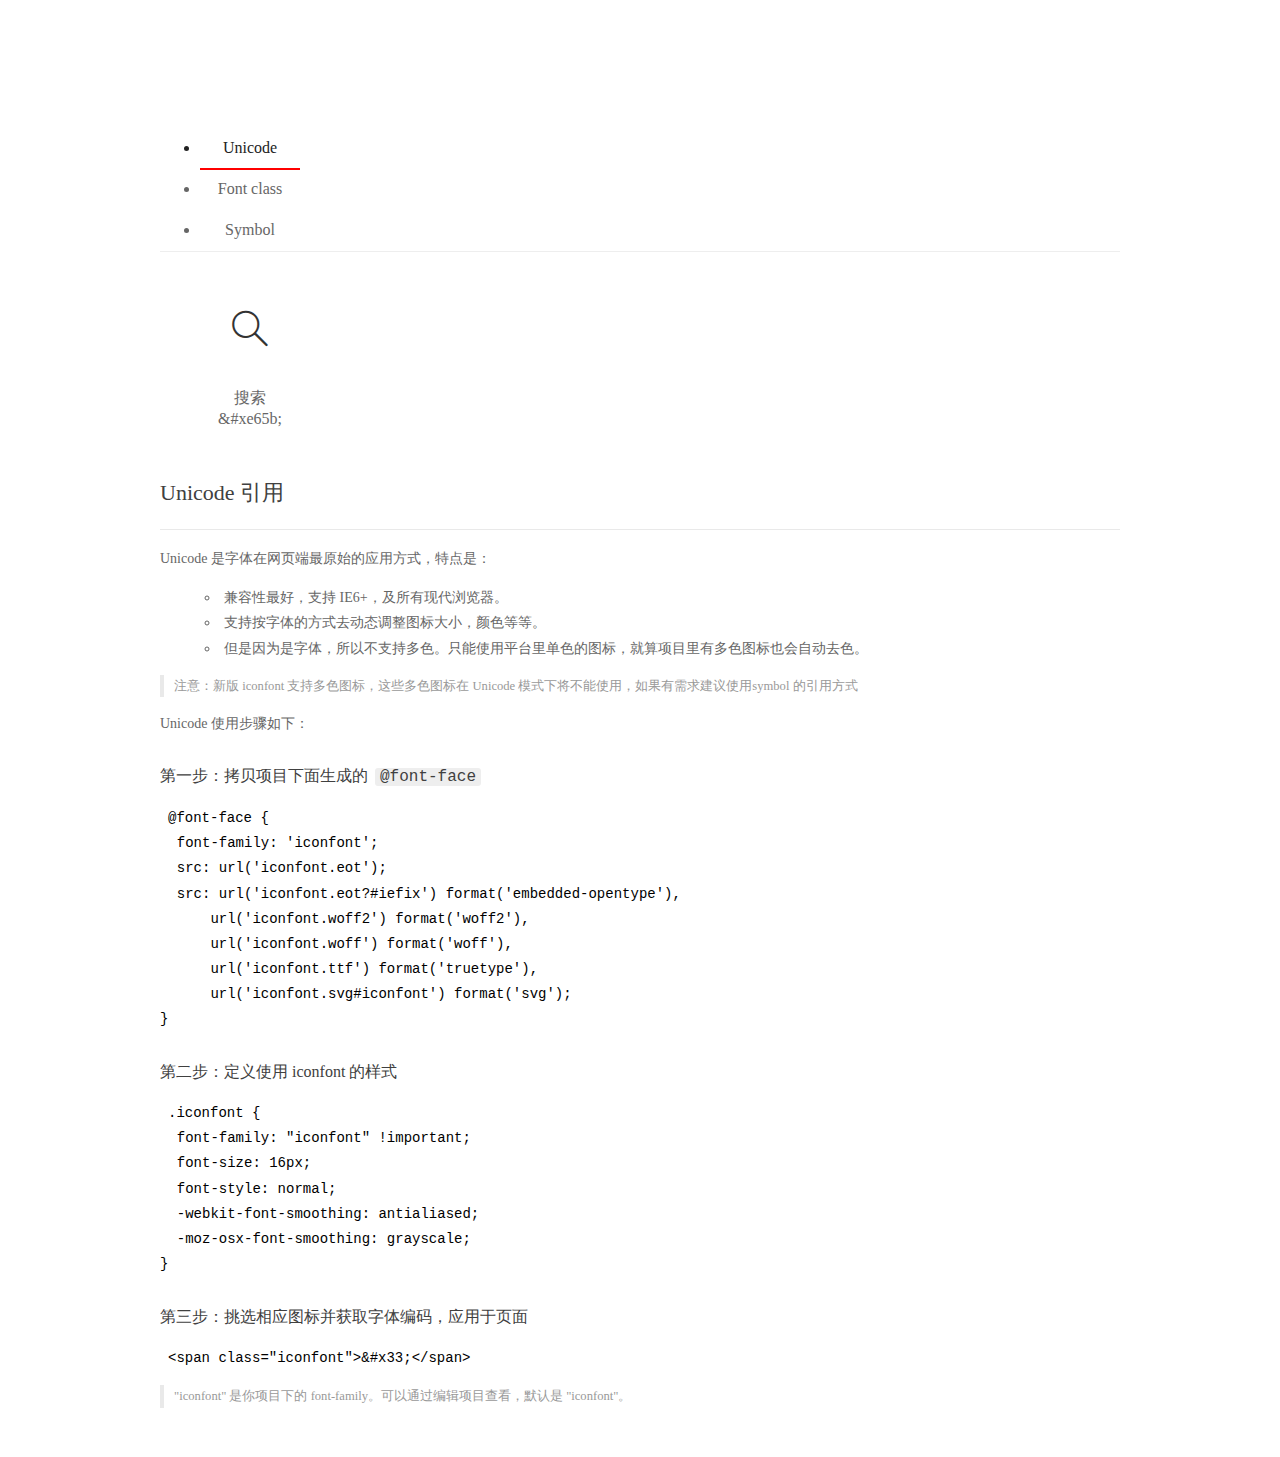
<file: QQWeb/src/main/resources/static/css/downlo123ad/font_vlv921sgb1/demo_index.html>
<!DOCTYPE html>
<html>
<head>
  <meta charset="utf-8"/>
  <title>IconFont Demo</title>
  <link rel="shortcut icon" href="https://gtms04.alicdn.com/tps/i4/TB1_oz6GVXXXXaFXpXXJDFnIXXX-64-64.ico" type="image/x-icon"/>
  <link rel="stylesheet" href="https://g.alicdn.com/thx/cube/1.3.2/cube.min.css">
  <link rel="stylesheet" href="demo.css">
  <link rel="stylesheet" href="iconfont.css">
  <script src="iconfont.js"></script>
  <!-- jQuery -->
  <script src="https://a1.alicdn.com/oss/uploads/2018/12/26/7bfddb60-08e8-11e9-9b04-53e73bb6408b.js"></script>
  <!-- 代码高亮 -->
  <script src="https://a1.alicdn.com/oss/uploads/2018/12/26/a3f714d0-08e6-11e9-8a15-ebf944d7534c.js"></script>
</head>
<body>
  <div class="main">
    <h1 class="logo"><a href="https://www.iconfont.cn/" title="iconfont 首页" target="_blank">&#xe86b;</a></h1>
    <div class="nav-tabs">
      <ul id="tabs" class="dib-box">
        <li class="dib active"><span>Unicode</span></li>
        <li class="dib"><span>Font class</span></li>
        <li class="dib"><span>Symbol</span></li>
      </ul>
      
    </div>
    <div class="tab-container">
      <div class="content unicode" style="display: block;">
          <ul class="icon_lists dib-box">
          
            <li class="dib">
              <span class="icon iconfont">&#xe65b;</span>
                <div class="name">搜索</div>
                <div class="code-name">&amp;#xe65b;</div>
              </li>
          
          </ul>
          <div class="article markdown">
          <h2 id="unicode-">Unicode 引用</h2>
          <hr>

          <p>Unicode 是字体在网页端最原始的应用方式，特点是：</p>
          <ul>
            <li>兼容性最好，支持 IE6+，及所有现代浏览器。</li>
            <li>支持按字体的方式去动态调整图标大小，颜色等等。</li>
            <li>但是因为是字体，所以不支持多色。只能使用平台里单色的图标，就算项目里有多色图标也会自动去色。</li>
          </ul>
          <blockquote>
            <p>注意：新版 iconfont 支持多色图标，这些多色图标在 Unicode 模式下将不能使用，如果有需求建议使用symbol 的引用方式</p>
          </blockquote>
          <p>Unicode 使用步骤如下：</p>
          <h3 id="-font-face">第一步：拷贝项目下面生成的 <code>@font-face</code></h3>
<pre><code class="language-css"
>@font-face {
  font-family: 'iconfont';
  src: url('iconfont.eot');
  src: url('iconfont.eot?#iefix') format('embedded-opentype'),
      url('iconfont.woff2') format('woff2'),
      url('iconfont.woff') format('woff'),
      url('iconfont.ttf') format('truetype'),
      url('iconfont.svg#iconfont') format('svg');
}
</code></pre>
          <h3 id="-iconfont-">第二步：定义使用 iconfont 的样式</h3>
<pre><code class="language-css"
>.iconfont {
  font-family: "iconfont" !important;
  font-size: 16px;
  font-style: normal;
  -webkit-font-smoothing: antialiased;
  -moz-osx-font-smoothing: grayscale;
}
</code></pre>
          <h3 id="-">第三步：挑选相应图标并获取字体编码，应用于页面</h3>
<pre>
<code class="language-html"
>&lt;span class="iconfont"&gt;&amp;#x33;&lt;/span&gt;
</code></pre>
          <blockquote>
            <p>"iconfont" 是你项目下的 font-family。可以通过编辑项目查看，默认是 "iconfont"。</p>
          </blockquote>
          </div>
      </div>
      <div class="content font-class">
        <ul class="icon_lists dib-box">
          
          <li class="dib">
            <span class="icon iconfont icon-sousuo"></span>
            <div class="name">
              搜索
            </div>
            <div class="code-name">.icon-sousuo
            </div>
          </li>
          
        </ul>
        <div class="article markdown">
        <h2 id="font-class-">font-class 引用</h2>
        <hr>

        <p>font-class 是 Unicode 使用方式的一种变种，主要是解决 Unicode 书写不直观，语意不明确的问题。</p>
        <p>与 Unicode 使用方式相比，具有如下特点：</p>
        <ul>
          <li>兼容性良好，支持 IE8+，及所有现代浏览器。</li>
          <li>相比于 Unicode 语意明确，书写更直观。可以很容易分辨这个 icon 是什么。</li>
          <li>因为使用 class 来定义图标，所以当要替换图标时，只需要修改 class 里面的 Unicode 引用。</li>
          <li>不过因为本质上还是使用的字体，所以多色图标还是不支持的。</li>
        </ul>
        <p>使用步骤如下：</p>
        <h3 id="-fontclass-">第一步：引入项目下面生成的 fontclass 代码：</h3>
<pre><code class="language-html">&lt;link rel="stylesheet" href="./iconfont.css"&gt;
</code></pre>
        <h3 id="-">第二步：挑选相应图标并获取类名，应用于页面：</h3>
<pre><code class="language-html">&lt;span class="iconfont icon--xxx"&gt;&lt;/span&gt;
</code></pre>
        <blockquote>
          <p>"
            iconfont" 是你项目下的 font-family。可以通过编辑项目查看，默认是 "iconfont"。</p>
        </blockquote>
      </div>
      </div>
      <div class="content symbol">
          <ul class="icon_lists dib-box">
          
            <li class="dib">
                <svg class="icon svg-icon" aria-hidden="true">
                  <use xlink:href="#icon-sousuo"></use>
                </svg>
                <div class="name">搜索</div>
                <div class="code-name">#icon-sousuo</div>
            </li>
          
          </ul>
          <div class="article markdown">
          <h2 id="symbol-">Symbol 引用</h2>
          <hr>

          <p>这是一种全新的使用方式，应该说这才是未来的主流，也是平台目前推荐的用法。相关介绍可以参考这篇<a href="">文章</a>
            这种用法其实是做了一个 SVG 的集合，与另外两种相比具有如下特点：</p>
          <ul>
            <li>支持多色图标了，不再受单色限制。</li>
            <li>通过一些技巧，支持像字体那样，通过 <code>font-size</code>, <code>color</code> 来调整样式。</li>
            <li>兼容性较差，支持 IE9+，及现代浏览器。</li>
            <li>浏览器渲染 SVG 的性能一般，还不如 png。</li>
          </ul>
          <p>使用步骤如下：</p>
          <h3 id="-symbol-">第一步：引入项目下面生成的 symbol 代码：</h3>
<pre><code class="language-html">&lt;script src="./iconfont.js"&gt;&lt;/script&gt;
</code></pre>
          <h3 id="-css-">第二步：加入通用 CSS 代码（引入一次就行）：</h3>
<pre><code class="language-html">&lt;style&gt;
.icon {
  width: 1em;
  height: 1em;
  vertical-align: -0.15em;
  fill: currentColor;
  overflow: hidden;
}
&lt;/style&gt;
</code></pre>
          <h3 id="-">第三步：挑选相应图标并获取类名，应用于页面：</h3>
<pre><code class="language-html">&lt;svg class="icon" aria-hidden="true"&gt;
  &lt;use xlink:href="#icon-xxx"&gt;&lt;/use&gt;
&lt;/svg&gt;
</code></pre>
          </div>
      </div>

    </div>
  </div>
  <script>
  $(document).ready(function () {
      $('.tab-container .content:first').show()

      $('#tabs li').click(function (e) {
        var tabContent = $('.tab-container .content')
        var index = $(this).index()

        if ($(this).hasClass('active')) {
          return
        } else {
          $('#tabs li').removeClass('active')
          $(this).addClass('active')

          tabContent.hide().eq(index).fadeIn()
        }
      })
    })
  </script>
</body>
</html>
</file>
<file: QQWeb/src/main/resources/static/css/downlo123ad/font_vlv921sgb1/demo.css>
/* Logo 字体 */
@font-face {
  font-family: "iconfont logo";
  src: url('https://at.alicdn.com/t/font_985780_km7mi63cihi.eot?t=1545807318834');
  src: url('https://at.alicdn.com/t/font_985780_km7mi63cihi.eot?t=1545807318834#iefix') format('embedded-opentype'),
    url('https://at.alicdn.com/t/font_985780_km7mi63cihi.woff?t=1545807318834') format('woff'),
    url('https://at.alicdn.com/t/font_985780_km7mi63cihi.ttf?t=1545807318834') format('truetype'),
    url('https://at.alicdn.com/t/font_985780_km7mi63cihi.svg?t=1545807318834#iconfont') format('svg');
}

.logo {
  font-family: "iconfont logo";
  font-size: 160px;
  font-style: normal;
  -webkit-font-smoothing: antialiased;
  -moz-osx-font-smoothing: grayscale;
}

/* tabs */
.nav-tabs {
  position: relative;
}

.nav-tabs .nav-more {
  position: absolute;
  right: 0;
  bottom: 0;
  height: 42px;
  line-height: 42px;
  color: #666;
}

#tabs {
  border-bottom: 1px solid #eee;
}

#tabs li {
  cursor: pointer;
  width: 100px;
  height: 40px;
  line-height: 40px;
  text-align: center;
  font-size: 16px;
  border-bottom: 2px solid transparent;
  position: relative;
  z-index: 1;
  margin-bottom: -1px;
  color: #666;
}


#tabs .active {
  border-bottom-color: #f00;
  color: #222;
}

.tab-container .content {
  display: none;
}

/* 页面布局 */
.main {
  padding: 30px 100px;
  width: 960px;
  margin: 0 auto;
}

.main .logo {
  color: #333;
  text-align: left;
  margin-bottom: 30px;
  line-height: 1;
  height: 110px;
  margin-top: -50px;
  overflow: hidden;
  *zoom: 1;
}

.main .logo a {
  font-size: 160px;
  color: #333;
}

.helps {
  margin-top: 40px;
}

.helps pre {
  padding: 20px;
  margin: 10px 0;
  border: solid 1px #e7e1cd;
  background-color: #fffdef;
  overflow: auto;
}

.icon_lists {
  width: 100% !important;
  overflow: hidden;
  *zoom: 1;
}

.icon_lists li {
  width: 100px;
  margin-bottom: 10px;
  margin-right: 20px;
  text-align: center;
  list-style: none !important;
  cursor: default;
}

.icon_lists li .code-name {
  line-height: 1.2;
}

.icon_lists .icon {
  display: block;
  height: 100px;
  line-height: 100px;
  font-size: 42px;
  margin: 10px auto;
  color: #333;
  -webkit-transition: font-size 0.25s linear, width 0.25s linear;
  -moz-transition: font-size 0.25s linear, width 0.25s linear;
  transition: font-size 0.25s linear, width 0.25s linear;
}

.icon_lists .icon:hover {
  font-size: 100px;
}

.icon_lists .svg-icon {
  /* 通过设置 font-size 来改变图标大小 */
  width: 1em;
  /* 图标和文字相邻时，垂直对齐 */
  vertical-align: -0.15em;
  /* 通过设置 color 来改变 SVG 的颜色/fill */
  fill: currentColor;
  /* path 和 stroke 溢出 viewBox 部分在 IE 下会显示
      normalize.css 中也包含这行 */
  overflow: hidden;
}

.icon_lists li .name,
.icon_lists li .code-name {
  color: #666;
}

/* markdown 样式 */
.markdown {
  color: #666;
  font-size: 14px;
  line-height: 1.8;
}

.highlight {
  line-height: 1.5;
}

.markdown img {
  vertical-align: middle;
  max-width: 100%;
}

.markdown h1 {
  color: #404040;
  font-weight: 500;
  line-height: 40px;
  margin-bottom: 24px;
}

.markdown h2,
.markdown h3,
.markdown h4,
.markdown h5,
.markdown h6 {
  color: #404040;
  margin: 1.6em 0 0.6em 0;
  font-weight: 500;
  clear: both;
}

.markdown h1 {
  font-size: 28px;
}

.markdown h2 {
  font-size: 22px;
}

.markdown h3 {
  font-size: 16px;
}

.markdown h4 {
  font-size: 14px;
}

.markdown h5 {
  font-size: 12px;
}

.markdown h6 {
  font-size: 12px;
}

.markdown hr {
  height: 1px;
  border: 0;
  background: #e9e9e9;
  margin: 16px 0;
  clear: both;
}

.markdown p {
  margin: 1em 0;
}

.markdown>p,
.markdown>blockquote,
.markdown>.highlight,
.markdown>ol,
.markdown>ul {
  width: 80%;
}

.markdown ul>li {
  list-style: circle;
}

.markdown>ul li,
.markdown blockquote ul>li {
  margin-left: 20px;
  padding-left: 4px;
}

.markdown>ul li p,
.markdown>ol li p {
  margin: 0.6em 0;
}

.markdown ol>li {
  list-style: decimal;
}

.markdown>ol li,
.markdown blockquote ol>li {
  margin-left: 20px;
  padding-left: 4px;
}

.markdown code {
  margin: 0 3px;
  padding: 0 5px;
  background: #eee;
  border-radius: 3px;
}

.markdown strong,
.markdown b {
  font-weight: 600;
}

.markdown>table {
  border-collapse: collapse;
  border-spacing: 0px;
  empty-cells: show;
  border: 1px solid #e9e9e9;
  width: 95%;
  margin-bottom: 24px;
}

.markdown>table th {
  white-space: nowrap;
  color: #333;
  font-weight: 600;
}

.markdown>table th,
.markdown>table td {
  border: 1px solid #e9e9e9;
  padding: 8px 16px;
  text-align: left;
}

.markdown>table th {
  background: #F7F7F7;
}

.markdown blockquote {
  font-size: 90%;
  color: #999;
  border-left: 4px solid #e9e9e9;
  padding-left: 0.8em;
  margin: 1em 0;
}

.markdown blockquote p {
  margin: 0;
}

.markdown .anchor {
  opacity: 0;
  transition: opacity 0.3s ease;
  margin-left: 8px;
}

.markdown .waiting {
  color: #ccc;
}

.markdown h1:hover .anchor,
.markdown h2:hover .anchor,
.markdown h3:hover .anchor,
.markdown h4:hover .anchor,
.markdown h5:hover .anchor,
.markdown h6:hover .anchor {
  opacity: 1;
  display: inline-block;
}

.markdown>br,
.markdown>p>br {
  clear: both;
}


.hljs {
  display: block;
  background: white;
  padding: 0.5em;
  color: #333333;
  overflow-x: auto;
}

.hljs-comment,
.hljs-meta {
  color: #969896;
}

.hljs-string,
.hljs-variable,
.hljs-template-variable,
.hljs-strong,
.hljs-emphasis,
.hljs-quote {
  color: #df5000;
}

.hljs-keyword,
.hljs-selector-tag,
.hljs-type {
  color: #a71d5d;
}

.hljs-literal,
.hljs-symbol,
.hljs-bullet,
.hljs-attribute {
  color: #0086b3;
}

.hljs-section,
.hljs-name {
  color: #63a35c;
}

.hljs-tag {
  color: #333333;
}

.hljs-title,
.hljs-attr,
.hljs-selector-id,
.hljs-selector-class,
.hljs-selector-attr,
.hljs-selector-pseudo {
  color: #795da3;
}

.hljs-addition {
  color: #55a532;
  background-color: #eaffea;
}

.hljs-deletion {
  color: #bd2c00;
  background-color: #ffecec;
}

.hljs-link {
  text-decoration: underline;
}

/* 代码高亮 */
/* PrismJS 1.15.0
https://prismjs.com/download.html#themes=prism&languages=markup+css+clike+javascript */
/**
 * prism.js default theme for JavaScript, CSS and HTML
 * Based on dabblet (http://dabblet.com)
 * @author Lea Verou
 */
code[class*="language-"],
pre[class*="language-"] {
  color: black;
  background: none;
  text-shadow: 0 1px white;
  font-family: Consolas, Monaco, 'Andale Mono', 'Ubuntu Mono', monospace;
  text-align: left;
  white-space: pre;
  word-spacing: normal;
  word-break: normal;
  word-wrap: normal;
  line-height: 1.5;

  -moz-tab-size: 4;
  -o-tab-size: 4;
  tab-size: 4;

  -webkit-hyphens: none;
  -moz-hyphens: none;
  -ms-hyphens: none;
  hyphens: none;
}

pre[class*="language-"]::-moz-selection,
pre[class*="language-"] ::-moz-selection,
code[class*="language-"]::-moz-selection,
code[class*="language-"] ::-moz-selection {
  text-shadow: none;
  background: #b3d4fc;
}

pre[class*="language-"]::selection,
pre[class*="language-"] ::selection,
code[class*="language-"]::selection,
code[class*="language-"] ::selection {
  text-shadow: none;
  background: #b3d4fc;
}

@media print {

  code[class*="language-"],
  pre[class*="language-"] {
    text-shadow: none;
  }
}

/* Code blocks */
pre[class*="language-"] {
  padding: 1em;
  margin: .5em 0;
  overflow: auto;
}

:not(pre)>code[class*="language-"],
pre[class*="language-"] {
  background: #f5f2f0;
}

/* Inline code */
:not(pre)>code[class*="language-"] {
  padding: .1em;
  border-radius: .3em;
  white-space: normal;
}

.token.comment,
.token.prolog,
.token.doctype,
.token.cdata {
  color: slategray;
}

.token.punctuation {
  color: #999;
}

.namespace {
  opacity: .7;
}

.token.property,
.token.tag,
.token.boolean,
.token.number,
.token.constant,
.token.symbol,
.token.deleted {
  color: #905;
}

.token.selector,
.token.attr-name,
.token.string,
.token.char,
.token.builtin,
.token.inserted {
  color: #690;
}

.token.operator,
.token.entity,
.token.url,
.language-css .token.string,
.style .token.string {
  color: #9a6e3a;
  background: hsla(0, 0%, 100%, .5);
}

.token.atrule,
.token.attr-value,
.token.keyword {
  color: #07a;
}

.token.function,
.token.class-name {
  color: #DD4A68;
}

.token.regex,
.token.important,
.token.variable {
  color: #e90;
}

.token.important,
.token.bold {
  font-weight: bold;
}

.token.italic {
  font-style: italic;
}

.token.entity {
  cursor: help;
}
</file>
<file: QQWeb/src/main/resources/static/css/downlo123ad/font_vlv921sgb1/iconfont.css>
@font-face {font-family: "iconfont";
  src: url('iconfont.eot?t=1550139972980'); /* IE9 */
  src: url('iconfont.eot?t=1550139972980#iefix') format('embedded-opentype'), /* IE6-IE8 */
  url('[data-uri]') format('woff2'),
  url('iconfont.woff?t=1550139972980') format('woff'),
  url('iconfont.ttf?t=1550139972980') format('truetype'), /* chrome, firefox, opera, Safari, Android, iOS 4.2+ */
  url('iconfont.svg?t=1550139972980#iconfont') format('svg'); /* iOS 4.1- */
}

.iconfont {
  font-family: "iconfont" !important;
  font-size: 16px;
  font-style: normal;
  -webkit-font-smoothing: antialiased;
  -moz-osx-font-smoothing: grayscale;
}

.icon-sousuo:before {
  content: "\e65b";
}
</file>
